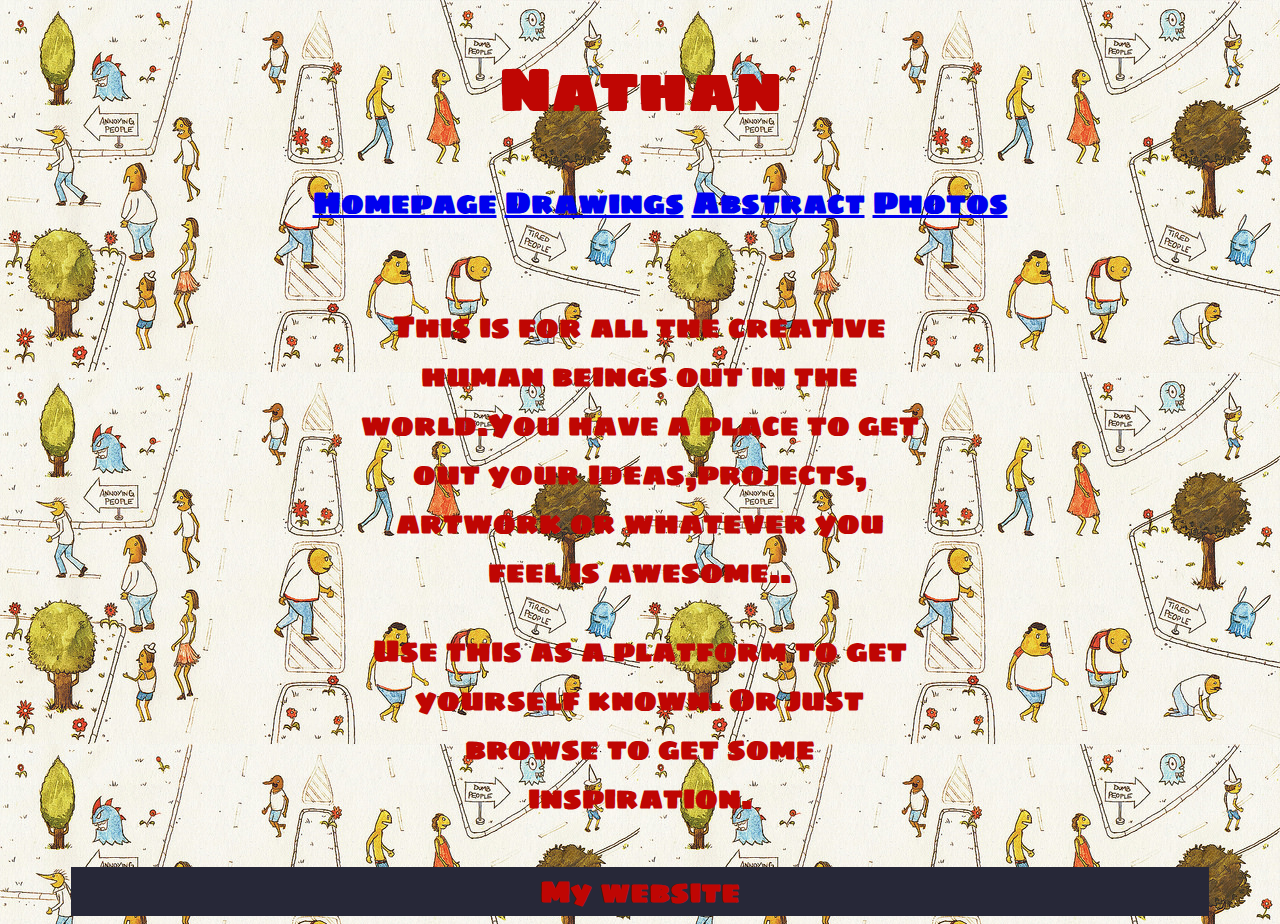
<file: index.html>
<!DOCTYPE html>
<html>
<head>
<meta charset="utf-8">
	<title>My Homepage</title>
	<link rel="stylesheet" type="text/css" href="style.css">
	<link href='https://fonts.googleapis.com/css?family=Sigmar+One' rel='stylesheet' type='text/css'>
</head>
<body>
<div class="container"> 
<div id="content" align="center">



<header>

<h1>Nathan</h1>

<nav>
	<ul>
		<li><a href="index.html">Homepage</a></li>
		<li><a href="Drawings.html">Drawings</a></li>
		<li><a href="Abstract.html">Abstract</a></li>
		<li><a href="Photos.html">Photos</a></li>
		</ul>
</nav>
</header>
<main>

<section>
<ul>
	
    
    </ul>
	     <p>This is for all the creative human beings out in the world.You have a place to get out your ideas,projects, artwork or whatever you feel is awesome..</p>

		<p>Use this as a platform to get yourself known. Or just browse to get some inspiration.</p>

		
</section>

<footer>
	My website
</footer>



 










</div>
</div>
</div>
</body>
</html>
</file>
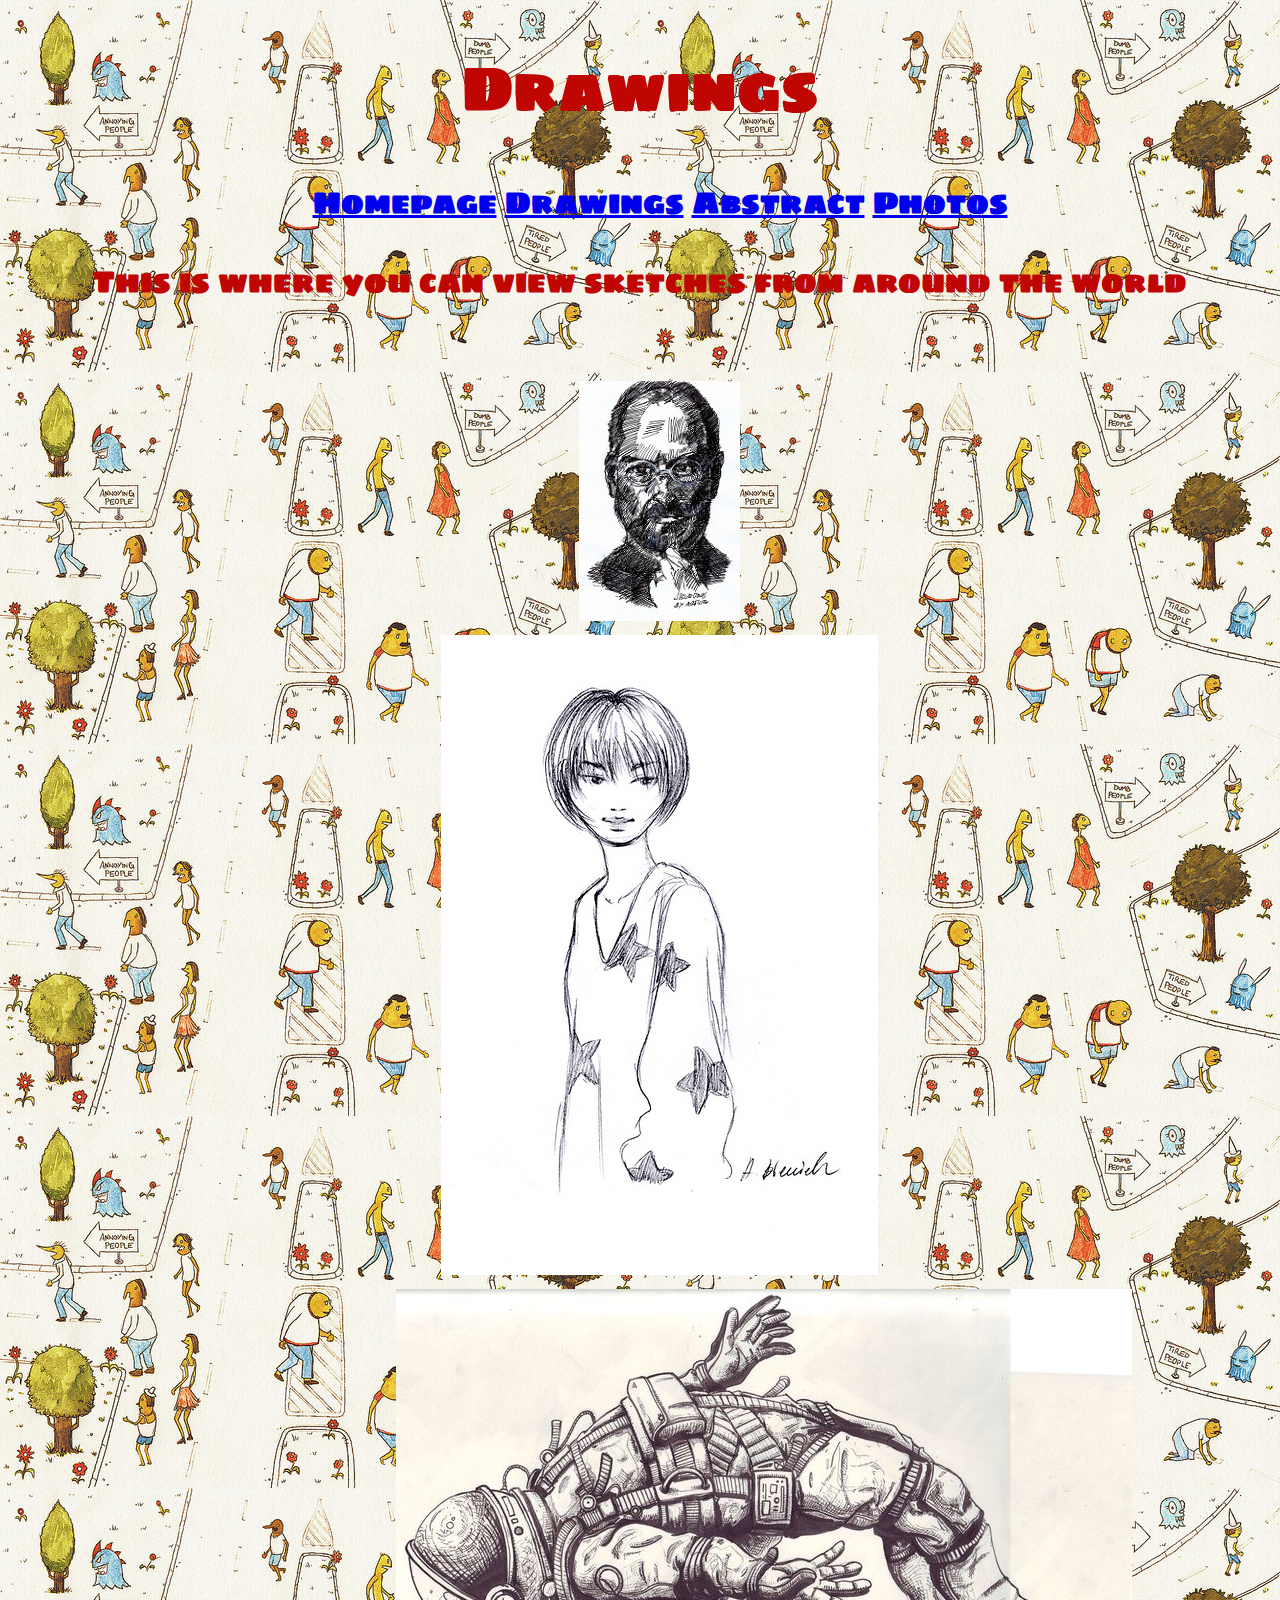
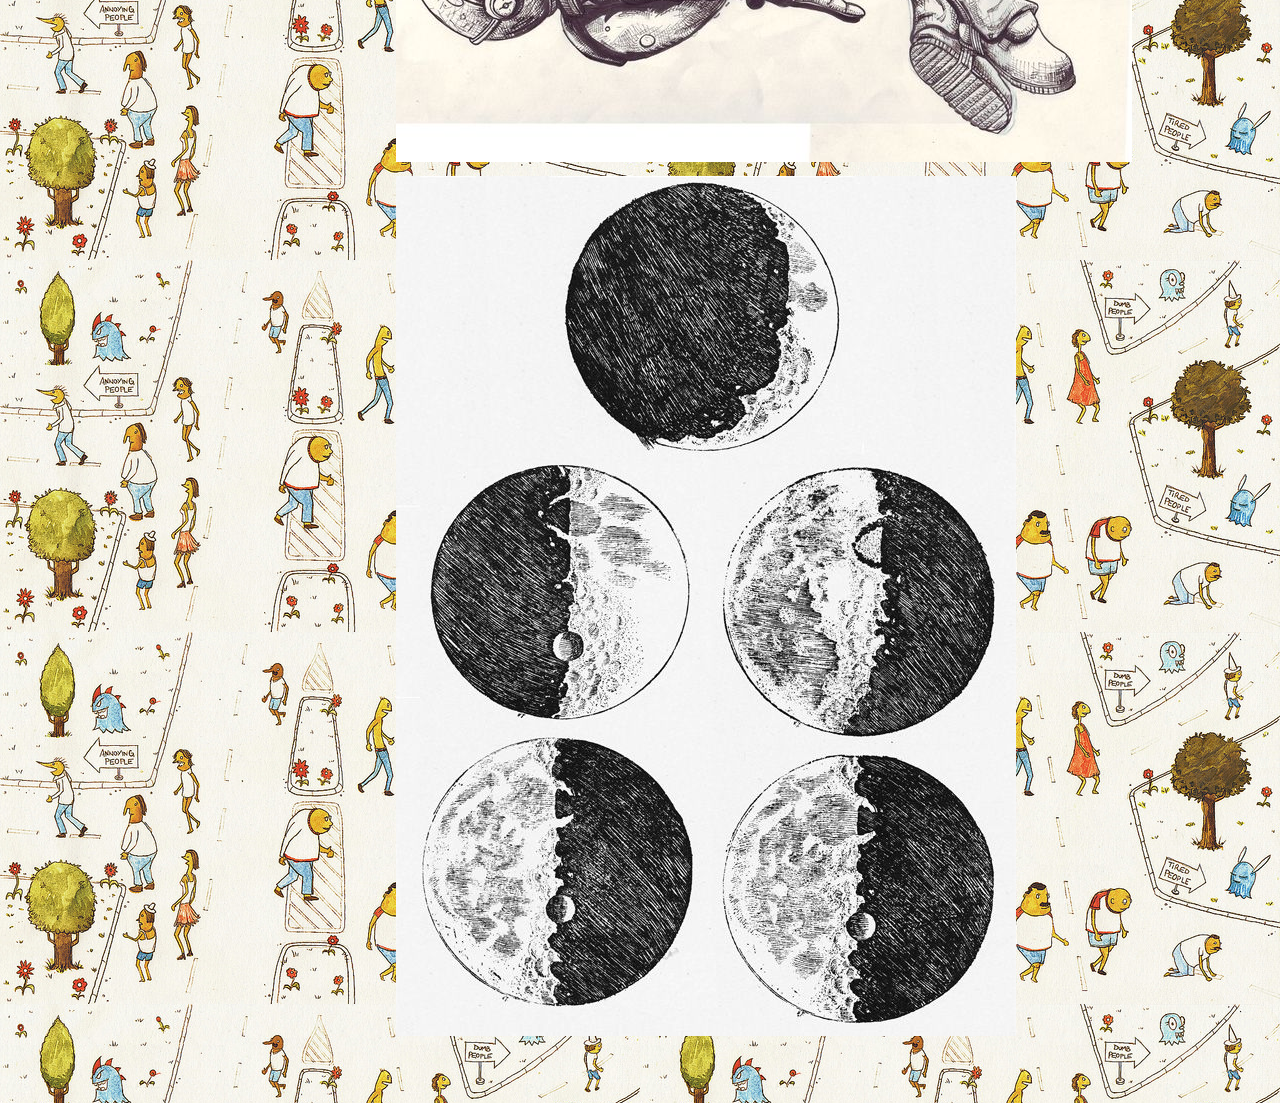
<file: Drawings.html>
<!DOCTYPE html>
<html>
<head>
	<title>hhh</title>
	<link rel="stylesheet" type="text/css" href="drawing.css">
	<link href='https://fonts.googleapis.com/css?family=Sigmar+One' rel='stylesheet' type='text/css'>

</head>
<body>
<div class="container"> 
<div id="content" align="center">
	

<h1>Drawings</h1>

<nav>
	<ul>
		<li><a href="index.html">Homepage</a></li>
		<li><a href="Drawings.html">Drawings</a></li>
		<li><a href="Abstract.html">Abstract</a></li>
		<li><a href="Photos.html">Photos</a></li>
		
		</ul>
</nav>
<p> This is where you can view sketches from around the world</p>
<main>
	<section>
	<ul>
	<img src="stevejobs.jpg">
	<img src="ladyskecth.jpg">
	
	<img src="astro.jpg">
	<img src="moon.jpg">
		
</nav>
		

	</section>

	</div>
</main>
</body>
</html>
</file>
<file: style.css>
body {
	background-color: #989FCE;
	color: #BF0603;
	font-family: 'Sigmar One', cursive;
    background-image: url(peoplecartoon.jpg);
    background-image: 3px;
    background-image: fixed;

	
	font-weight: bold;
	font-size: 30px;

}
.container {
	width: 90%;
	margin: 0 auto; 
}

header {
	background-color: ;
}

header h1 {
	text-align: center;
}

nav ul {
	list-style-type: none;
	text-align: center;
}
nav ul li {
	display: inline-block;
	font-size: 30px;
}

li a:link, li a:hover, {
	text-decoration: none;
	color: #BF0603;
}

li a:hover {
	text-decoration: underline;
	font-weight: bold;
	}

img {
	list-style-image: center;
}

section {
	width: 50%;
	padding: 15px
	
}

footer {
	background-color:  #272838;
}

.resize {
	width: 25%;
	height: 25%;
	margin: 0 auto;
	display: block;
	

}


}
.style {

}
 main ul li {
 	display: inline-block;
 }
 	
#drawing{
	background-image: url(bird.jpg);
}

#draw01 {
	text-align: center;
}
</file>
<file: drawing.css>
body {
	background-color: #989FCE;
	color: #BF0603;
	font-family: 'Sigmar One', cursive;
    background-image: url(peoplecartoon.jpg);
    background-image: 3px;
    background-image: fixed;

	
	font-weight: bold;
	font-size: 30px;

}
.container {
	width: 90%;
	margin: 0 auto; 
}

header {
	background-color: ;
}

header h1 {
	text-align: center;
}

nav ul {
	list-style-type: none;
	text-align: center;
}
nav ul li {
	display: inline-block;
	font-size: 30px;
}

li a:link, li a:hover, {
	text-decoration: none;
	color: #BF0603;
}

li a:hover {
	text-decoration: underline;
	font-weight: bold;
	}

img {
	list-style-image: center;
}

section {
	width: 50%;
	padding: 15px
	
}

footer {
	background-color:  #272838;
}

.resize {
	width: 25%;
	height: 25%;
	margin: 0 auto;
	display: block;
	

}


}
.style {

}
 main ul li {
 	display: inline-block;
 }
 	
#drawing{
	background-image: url(bird.jpg);
}

#draw01 {
	text-align: center;
}

.resize{
	content: 300%
}
</file>
